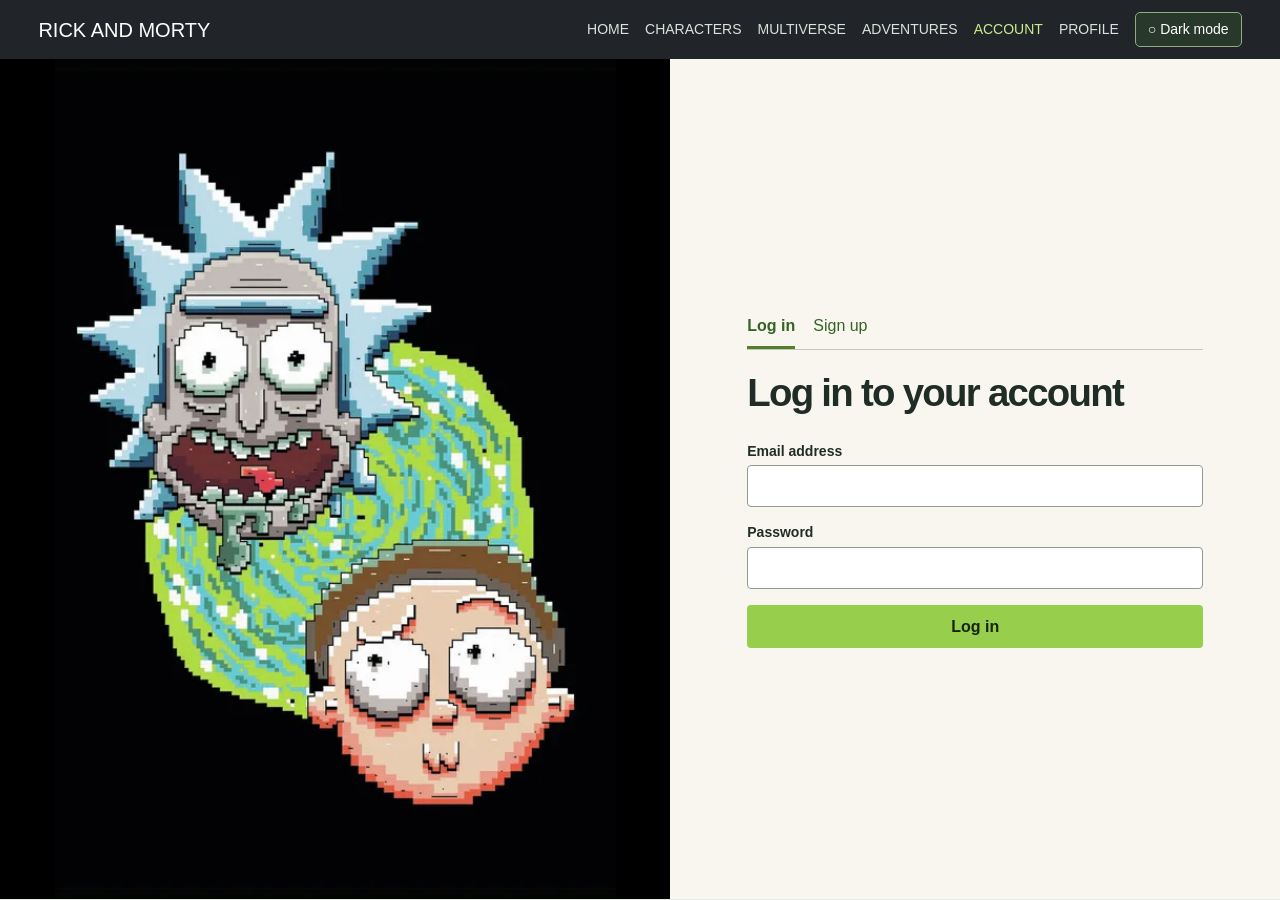
<file: account.html>
<!doctype html>
<html lang="en">
<head>
<meta charset="utf-8">
<meta name="viewport" content="width=device-width, initial-scale=1">
<title>Traveler account | Rick and Morty</title>
<link rel="stylesheet" href="CSS/account.css">
<script src="js/account.js" defer></script>
    <link rel="stylesheet" href="CSS/theme.css">
    <script src="js/theme.js"></script>
    <script src="js/validation.js"></script>
</head>
<body class="account">
<nav id="mainNav" aria-label="Main navigation">
    <a class="site-brand" href="index.html">Rick and Morty</a>
    <button id="menuButton" type="button" aria-controls="siteLinks" aria-expanded="false">Menu</button>
    <div id="siteLinks">
        <a class="nav-link" href="index.html">Home</a>
        <a class="nav-link" href="characters.html">Characters</a>
        <a class="nav-link" href="multiverse.html">Multiverse</a>
        <a class="nav-link" href="adventures.html">Adventures</a>
        <a class="nav-link" href="account.html" aria-current="page">Account</a>
        <a class="nav-link" href="profile.html">Profile</a>
        <button id="themeButton" type="button" aria-pressed="false">Dark mode</button>
    </div>
</nav>
<main class="login-layout"><div class="portal-art" aria-hidden="true"></div><section class="login-panel">
<div class="switch" aria-label="Account options"><button type="button" id="login" aria-pressed="true">Log in</button><button type="button" id="signup" aria-pressed="false">Sign up</button></div>
<h1 id="formTitle">Log in to your account</h1>
<form novalidate>
<label class="extra" hidden>Name<input name="name" autocomplete="name"></label>
<label>Email address<input name="email" inputmode="email" autocomplete="email"></label>
<label class="extra" hidden>Phone number<input name="phone" type="tel" autocomplete="tel"></label>
<label>Password<input name="password" type="password" autocomplete="current-password"></label>
<p id="message" role="status"></p>
<button class="action" id="submit">Log in</button>
</form></section>
</main><script src="js/navigation.js"></script>
</body></html>
</file>
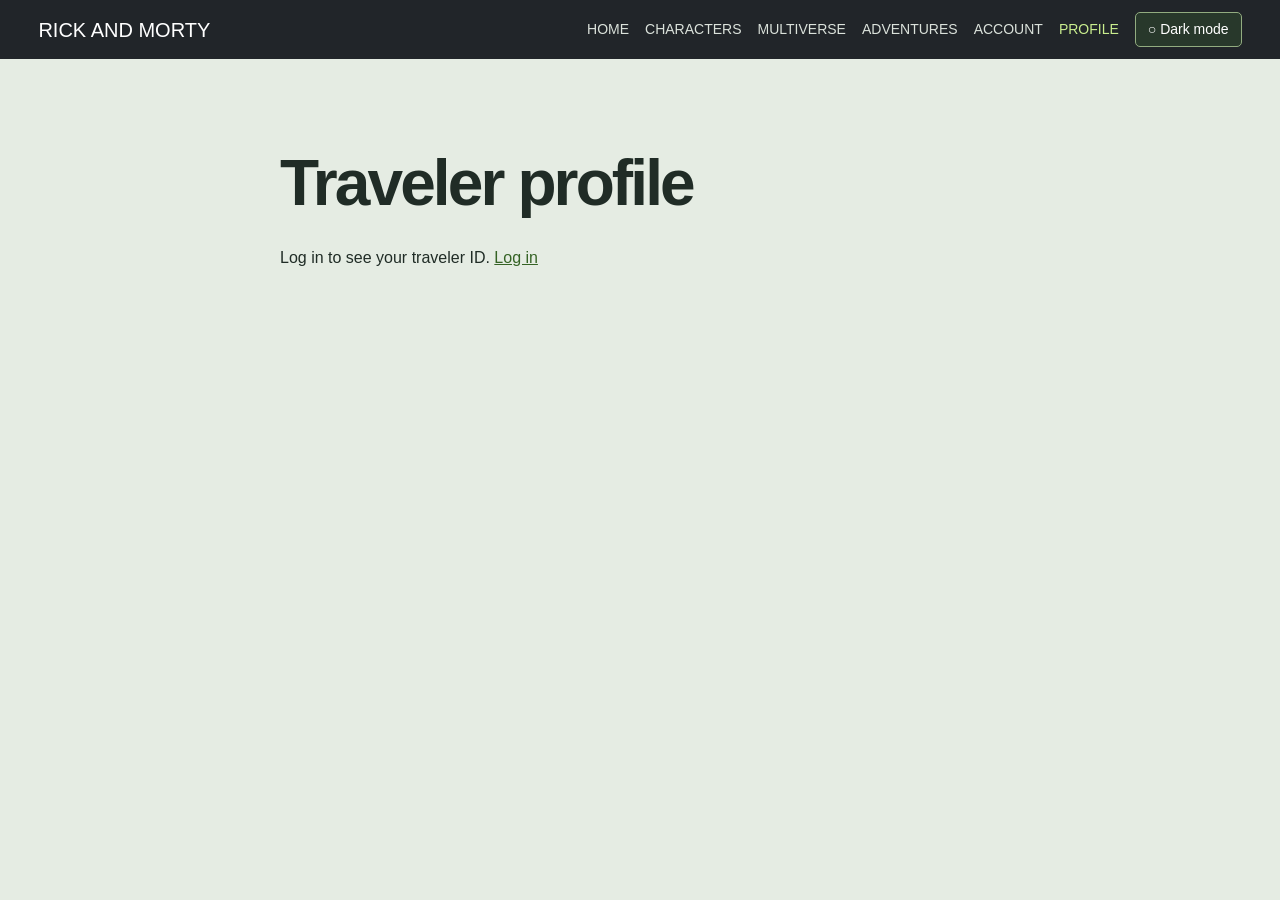
<file: profile.html>
<!doctype html>
<html lang="en">
<head>
<meta charset="utf-8">
<meta name="viewport" content="width=device-width, initial-scale=1">
<title>Traveler profile | Rick and Morty</title>
<link rel="stylesheet" href="CSS/account.css">
<script src="js/account.js" defer></script>
    <link rel="stylesheet" href="CSS/theme.css">
    <script src="js/theme.js"></script>
</head>
<body class="profile">
<nav id="mainNav" aria-label="Main navigation">
    <a class="site-brand" href="index.html">Rick and Morty</a>
    <button id="menuButton" type="button" aria-controls="siteLinks" aria-expanded="false">Menu</button>
    <div id="siteLinks">
        <a class="nav-link" href="index.html">Home</a>
        <a class="nav-link" href="characters.html">Characters</a>
        <a class="nav-link" href="multiverse.html">Multiverse</a>
        <a class="nav-link" href="adventures.html">Adventures</a>
        <a class="nav-link" href="account.html">Account</a>
        <a class="nav-link" href="profile.html" aria-current="page">Profile</a>
        <button id="themeButton" type="button" aria-pressed="false">Dark mode</button>
    </div>
</nav>
<main class="profile-wrap">
<h1>Traveler profile</h1>
<p id="signInPrompt">Log in to see your traveler ID. <a href="account.html">Log in</a></p>
<article class="pass" hidden><div class="pass-head"><strong>Multiverse traveler ID</strong><span id="record"></span></div>
<div class="pass-body"><div class="monogram" aria-hidden="true"><b id="initials"></b></div><section><h2 id="traveler"></h2>
<dl><dt>Email address</dt><dd id="email"></dd><dt>Phone number</dt><dd id="phone"></dd></dl></section></div></article>
<div class="profile-actions" hidden><a class="action" href="adventures.html">Plan an adventure →</a><a id="accountLink" href="account.html">Go to account</a></div></main><script src="js/navigation.js"></script>
</body></html>
</file>
<file: CSS/account.css>
* { box-sizing: border-box; }
body { margin: 0; background: #141b1d; color: #202c26; font: 16px/1.45 Arial, sans-serif; }
.switch { display: flex; align-items: center; }
.switch { gap: 18px; border-bottom: 1px solid #bfc9bc; margin-bottom: 22px; }
button { cursor: pointer; font: inherit; }
.switch button { background: transparent; padding: 4px 0 9px; border: 0; border-bottom: 3px solid transparent; color: #465247; }
.switch [aria-pressed=true] { border-color: #54802b; color: #25441a; font-weight: bold; }
label, dt { display: block; font-size: 14px; font-weight: bold; margin: 15px 0 5px; }
[hidden] { display: none !important; }
input { width: 100%; display: block; padding: 10px 12px; margin-top: 4px; background: white; border: 1px solid #909b91; border-radius: 4px; font: inherit; }
.action { display: inline-block; background: #97ce4c; padding: 10px 22px; border: 0; border-radius: 4px; color: #172416; font-weight: bold; text-decoration: none; transition: background .18s; }
.action:hover { background: #b2e26e; }
#message { color: #952e21; }

h1, h2 { margin: 0; line-height: 1.08; letter-spacing: -.045em; }
.login-layout { display: grid; grid-template-columns: 1.1fr 1fr; min-height: calc(100vh - 60px); }
.portal-art { background: #000 url("../images/account-portal.webp") center / contain no-repeat; }
.login-panel { padding: clamp(32px, 6vw, 90px); background: #f8f6ef; display: flex; flex-direction: column; justify-content: center; }
.login-panel h1 { font-size: clamp(32px, 3vw, 50px); margin-bottom: 12px; }
.login-panel .action { width: 100%; }
.profile-wrap { width: min(720px, 92%); margin: clamp(32px, 7vw, 92px) auto; }
.profile-wrap h1 { color: #f8f6ef; font-size: clamp(38px, 5vw, 66px); margin-bottom: 28px; }
.pass { border-radius: 14px; overflow: hidden; background: #f8f6ef; }
.pass-head, .profile-actions { display: flex; justify-content: space-between; align-items: center; gap: 12px; flex-wrap: wrap; }
.pass-head { padding: 16px 24px; background: #97ce4c; font-family: monospace; }
.pass-head strong { text-transform: uppercase; letter-spacing: .09em; }
.pass-body { display: grid; grid-template-columns: 135px minmax(0,1fr); align-items: start; padding: 32px; gap: 30px; }
.monogram { display: grid; place-items: center; aspect-ratio: 1; border-radius: 50%; color: #f8f6ef; background: linear-gradient(#172a23aa,#172a23bb), url(../images/Multi.jpg) center/cover; font: bold 44px monospace; }
.pass h2 { font-size: clamp(28px,4vw,48px); overflow-wrap: anywhere; }
dl { margin: 18px 0 0; }
dd { margin: 0; overflow-wrap: anywhere; }
.profile-actions { margin-top: 22px; }
#accountLink { color: #d6efa9; }
@media (max-width: 760px) {
 .login-layout { grid-template-columns: 1fr; grid-template-rows: 150px auto; min-height: auto; }
 .login-panel { padding: 28px 6vw 40px; }
 .pass-body { grid-template-columns: 1fr; padding: 22px; gap: 16px; }
 .monogram { width: 80px; font-size: 30px; }
}
</file>
<file: CSS/theme.css>
:root {
    color-scheme: light;
    --page: #e5ece3;
    --panel: #f8f6ef;
    --card: #fff;
    --ink: #202c26;
    --accent: #356325;
    --error: #9a242b;
}
:root[data-theme="dark"] {
    color-scheme: dark;
    --page: #12191b;
    --panel: #202a29;
    --card: #2b3834;
    --ink: #f1f4ee;
    --accent: #b9e887;
    --error: #ffabae;
}
#mainNav {
    position: relative;
    z-index: 5;
    display: flex;
    align-items: center;
    justify-content: space-between;
    padding: 12px 3%;
    gap: 16px;
    background: #212529;
    color: white;
    font: 14px/1.5 Arial, sans-serif;
}
#mainNav a { text-transform: uppercase; color: #dbe2db; text-decoration: none; }
#mainNav .site-brand { font-size: 20px; color: white; }
#siteLinks { display: flex; align-items: center; gap: 16px; }
#mainNav a:hover, #mainNav a[aria-current="page"] { color: #c9ed8e; }
#mainNav button, .episode-picker button {
    border: 1px solid #92ac80; padding: 6px 12px; border-radius: 5px;
    color: white; background: #28382b; cursor: pointer;
}
#themeButton::before { content: "○ "; }
#themeButton[aria-pressed="true"]::before { content: "● "; color: #c9ed8e; }
#menuButton { display: none; }
@media (max-width: 940px) {
    #mainNav { flex-wrap: wrap; }
    #menuButton { display: block; }
    #siteLinks { width: 100%; display: none; align-items: start; gap: 10px; }
    #siteLinks.open { display: flex; flex-direction: column; }
}
body[class] { background-color: var(--page); color: var(--ink); }
main.guide, main.planner, .characters-main, .login-panel, .pass, .Home-page .multiverse-stats,
.popup, .faq { background-color: var(--panel); color: var(--ink); }
.character-info, .location-entry:not(:first-child), .guide-portal { background: var(--card); color: var(--ink); }
.form-control, .popup input, .guide input, .planner-form :is(input, textarea, select), .account input {
    background-color: var(--card); color: var(--ink);
}
body .profile-wrap h1, .Home-page .multiverse-stats h2, .stat-card p, .popup-close { color: var(--ink); }
.stat-card h3, .faq h2, .guide-portal #portalResult, .guide-portal #portalDescription,
.guide-portal #copyFeedback, .location-links a, .entry-number, .trip-steps [aria-current],
.switch button, .switch [aria-pressed="true"], #accountLink, #signInPrompt a { color: var(--accent); }
.pass-head { color: #172416; }
.planner-form .error, #message { color: var(--error); }
.episode-picker { padding-top: 24px; margin-top: 30px; border-top: 1px solid #94a090; }
.episode-picker a { margin: 8px; display: inline-block; color: var(--accent); }
.characters-page .character { max-width: none; }
</file>
